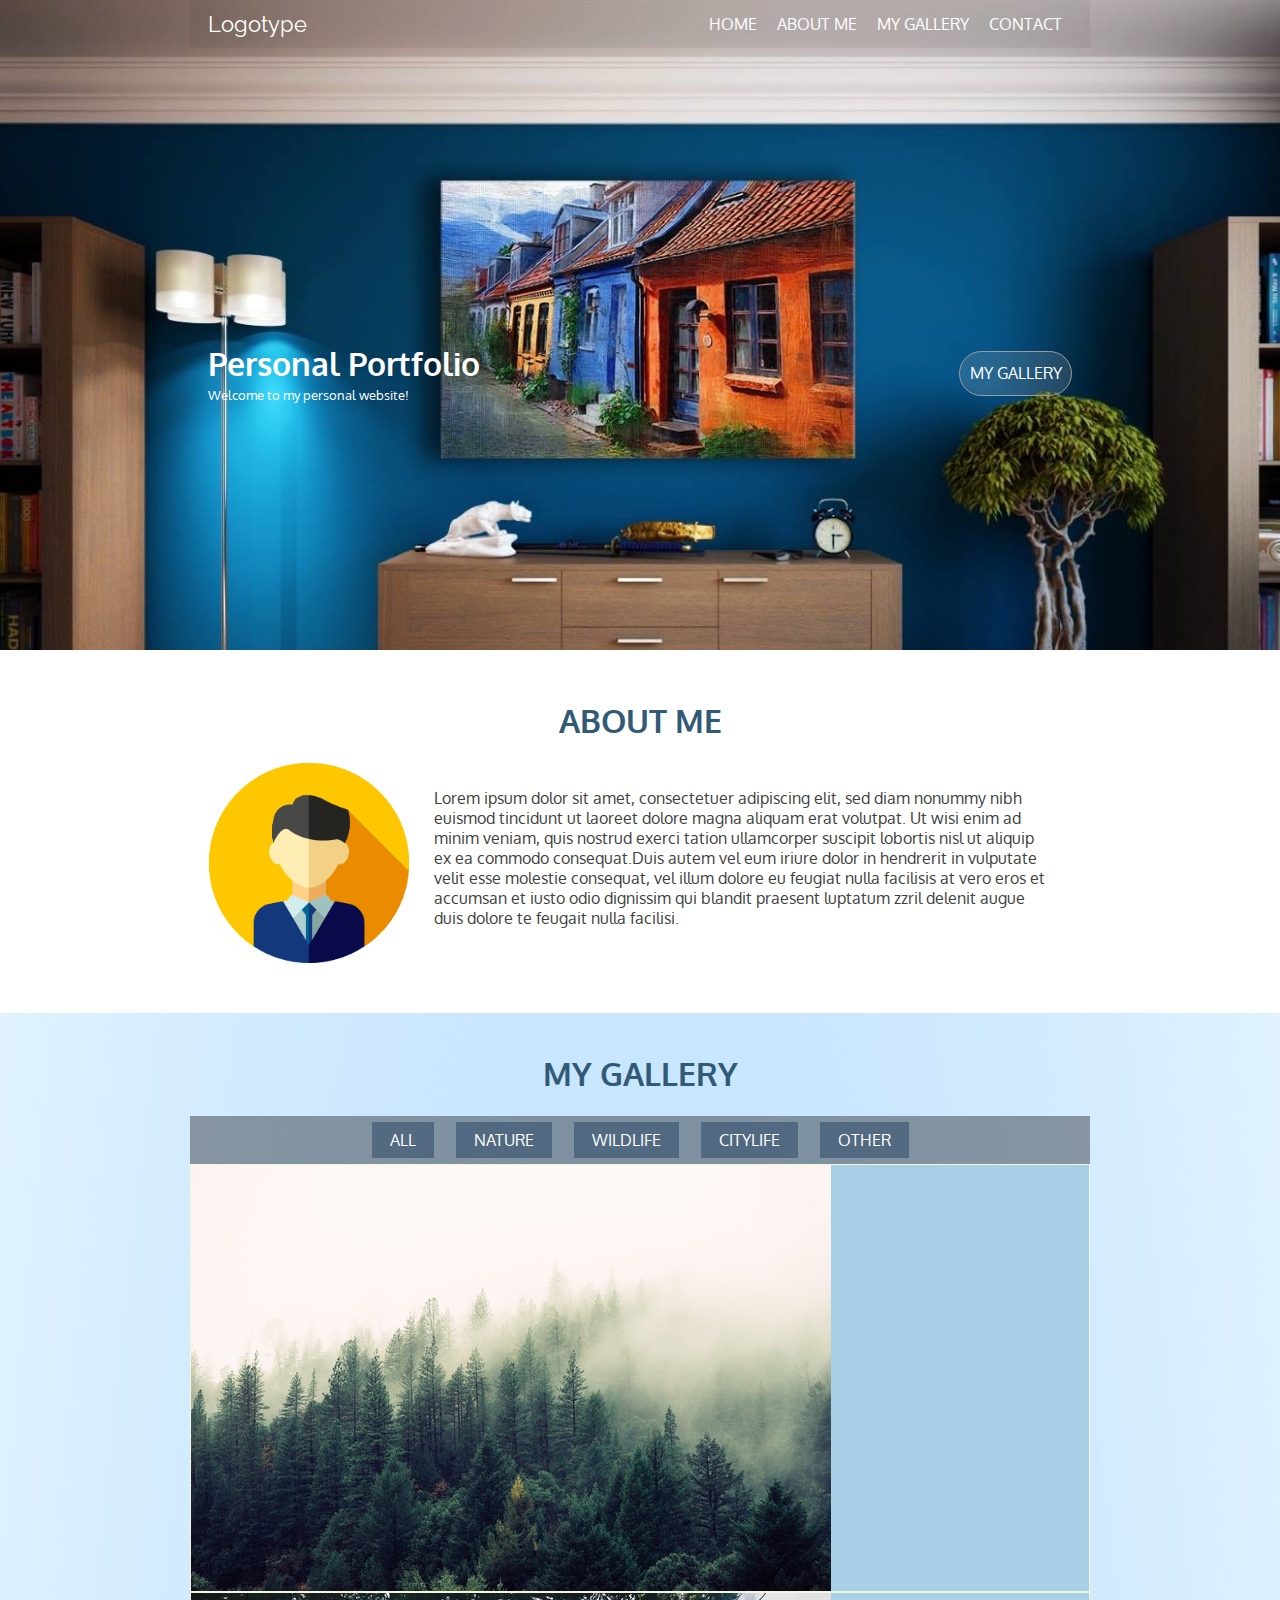
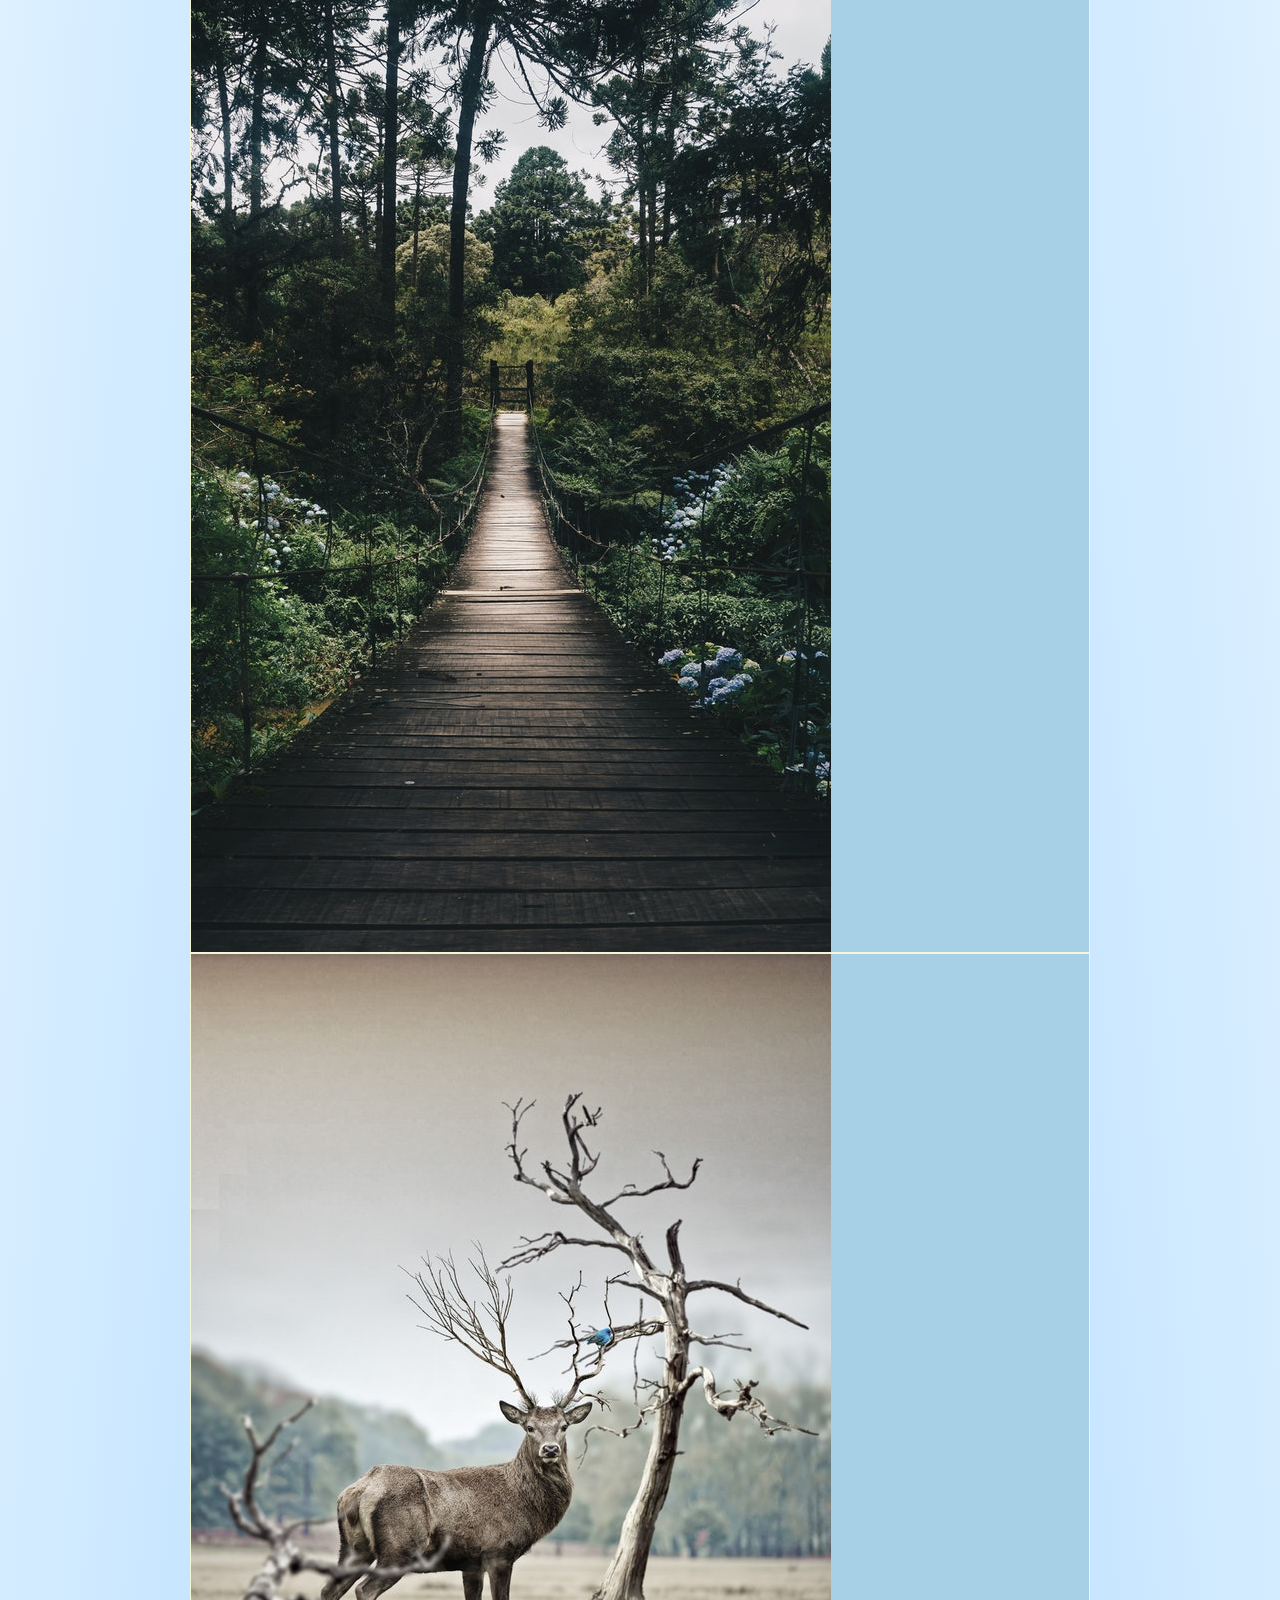
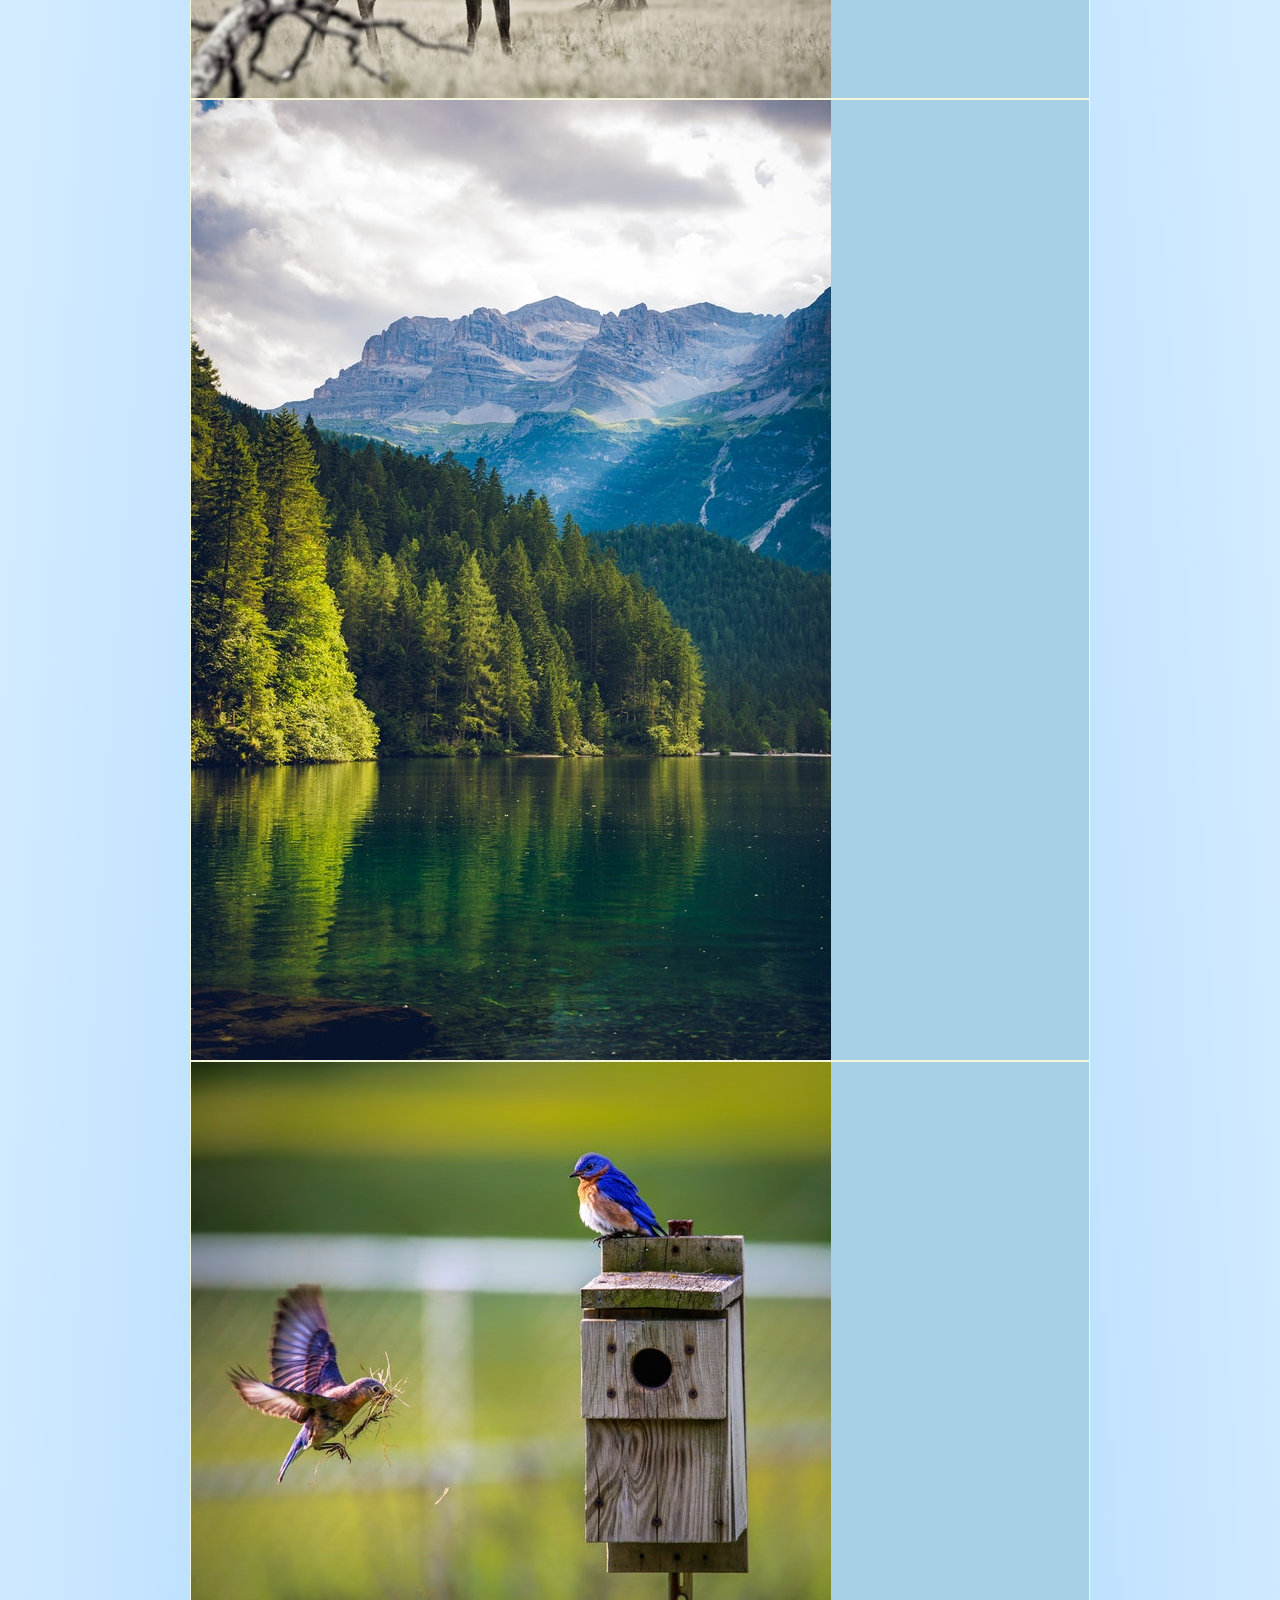
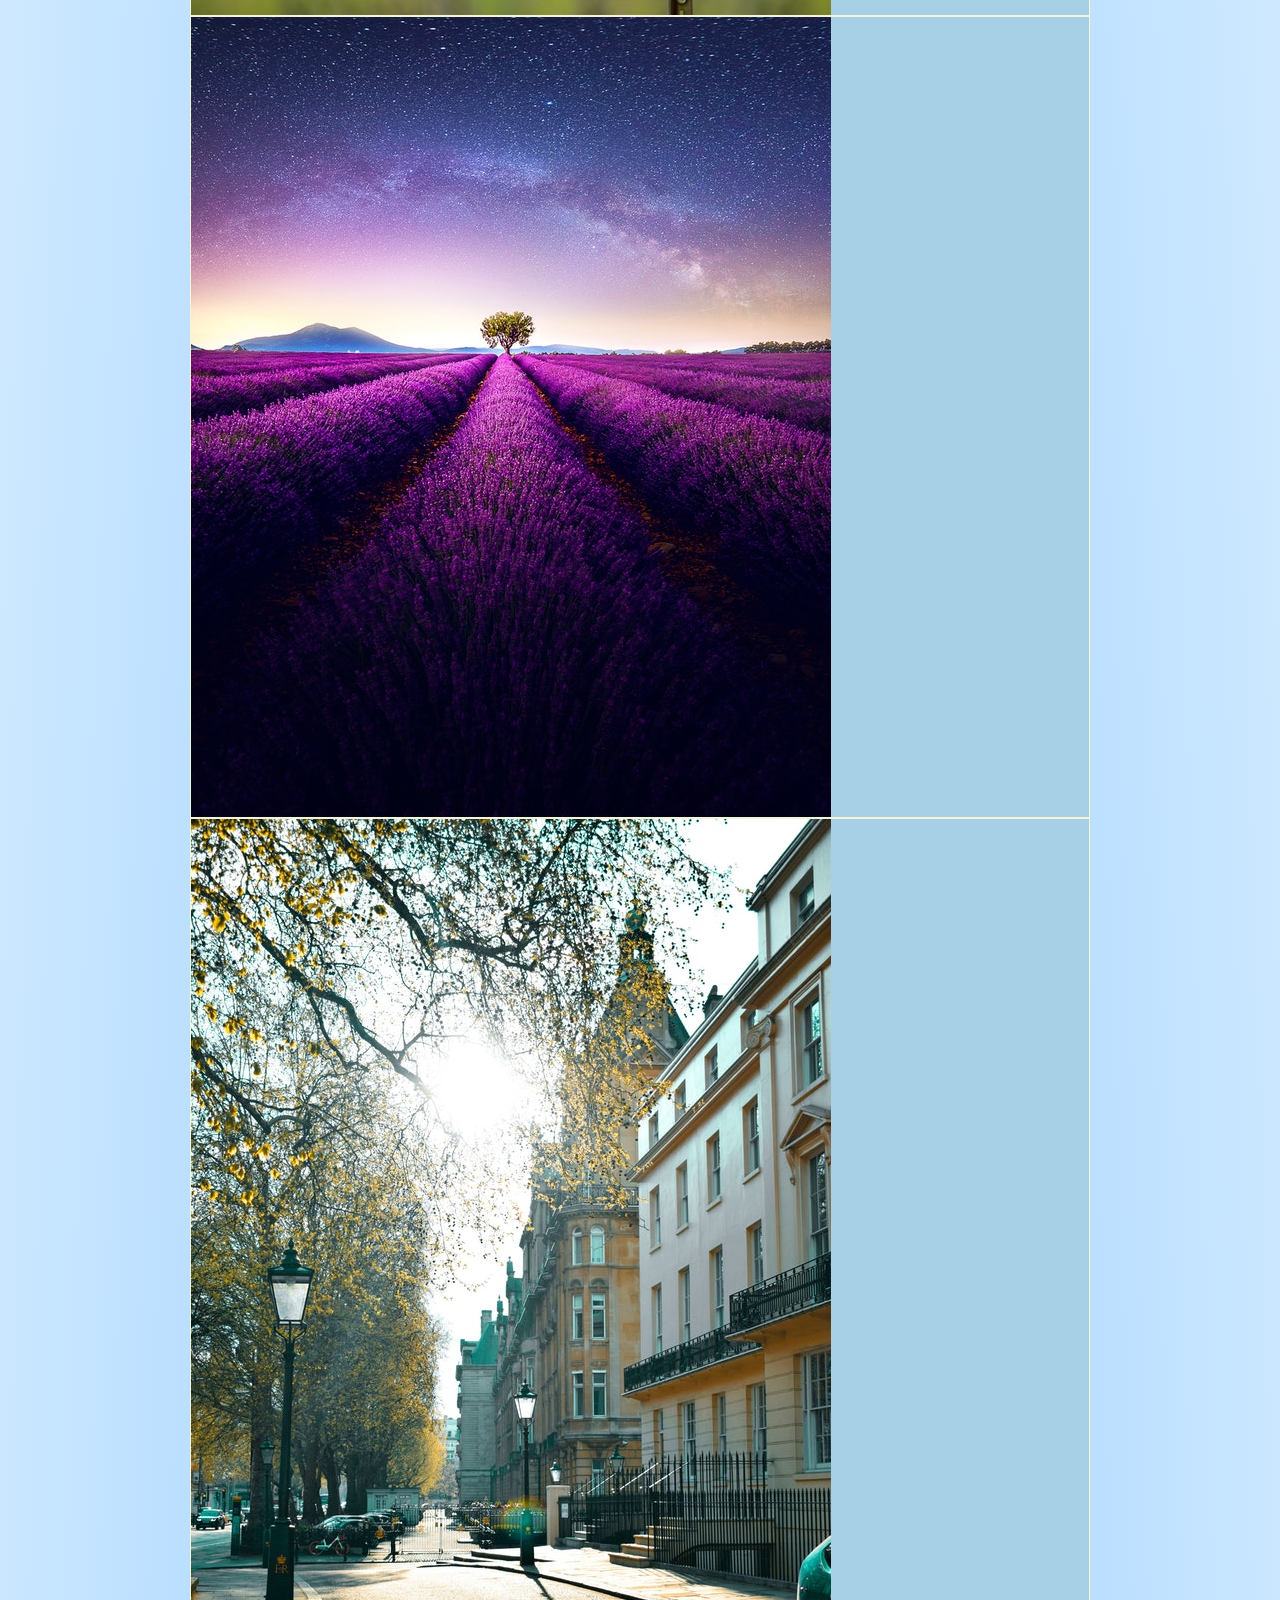
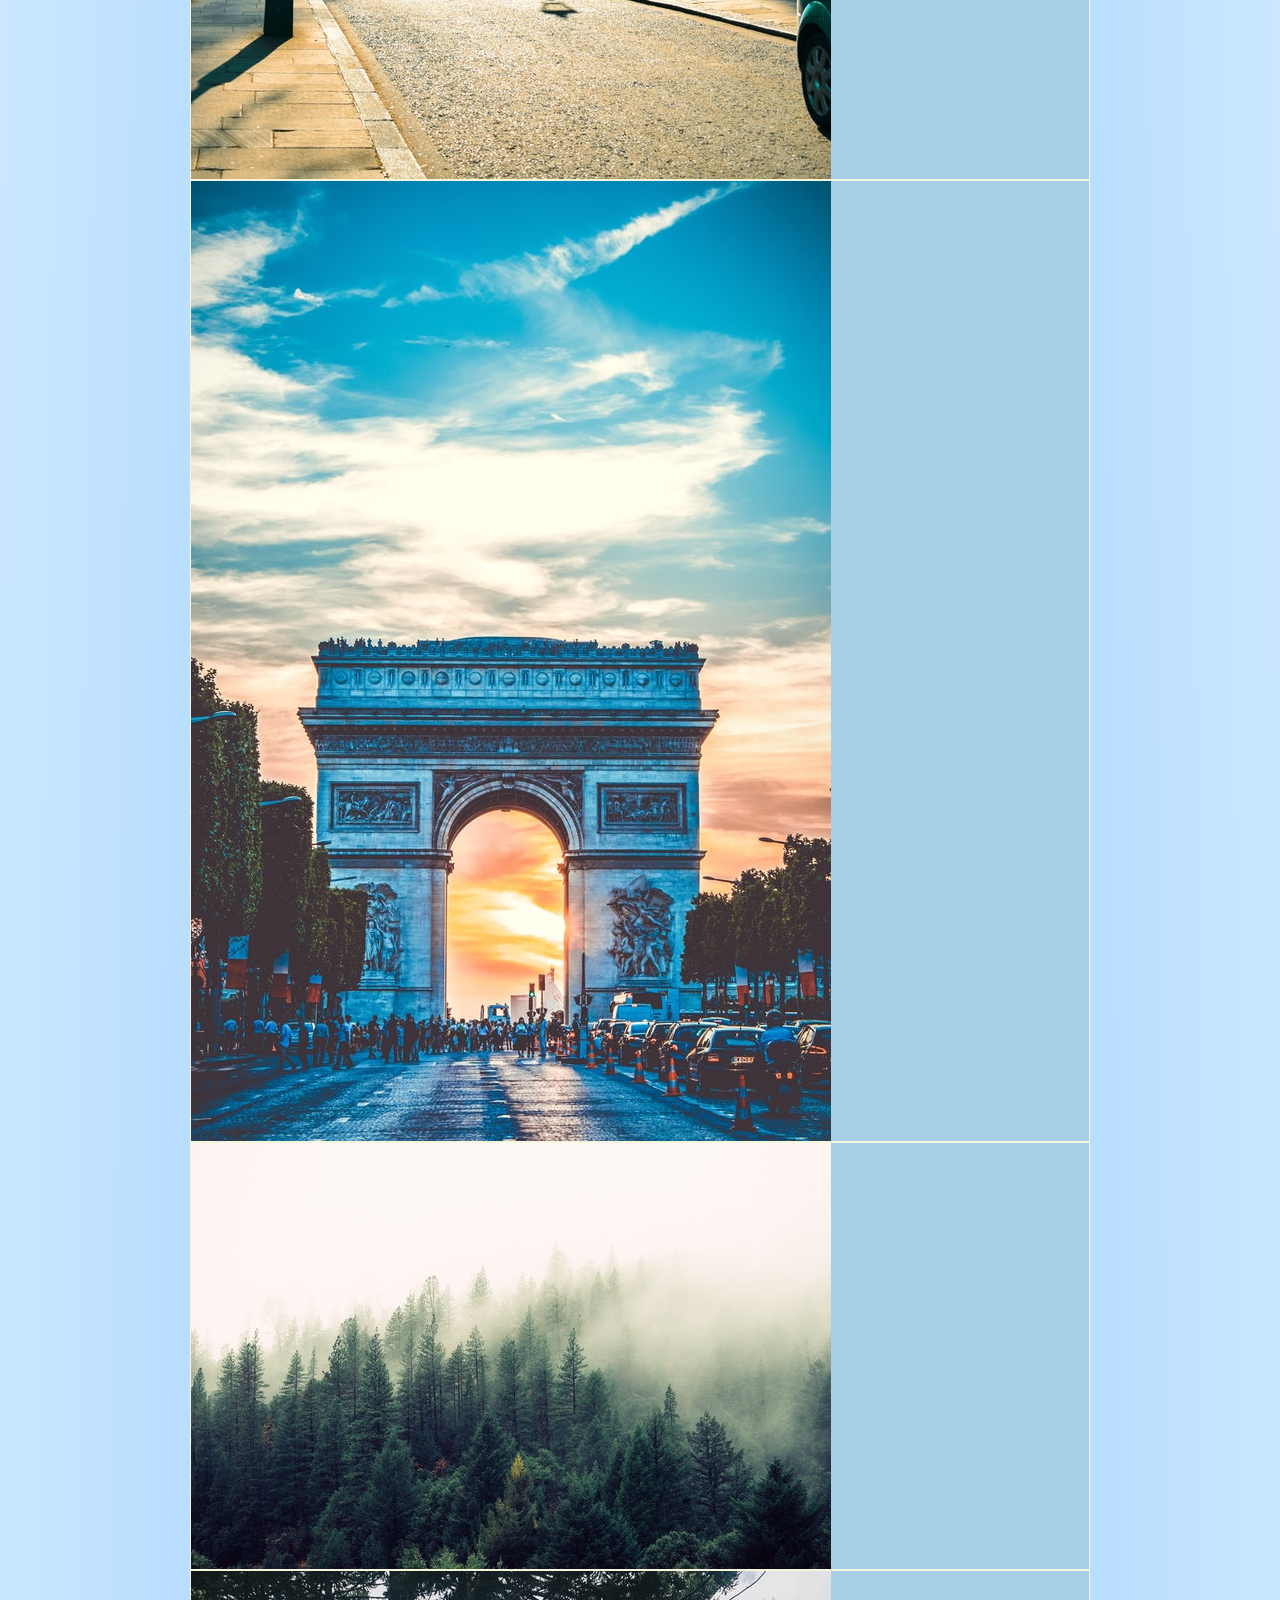
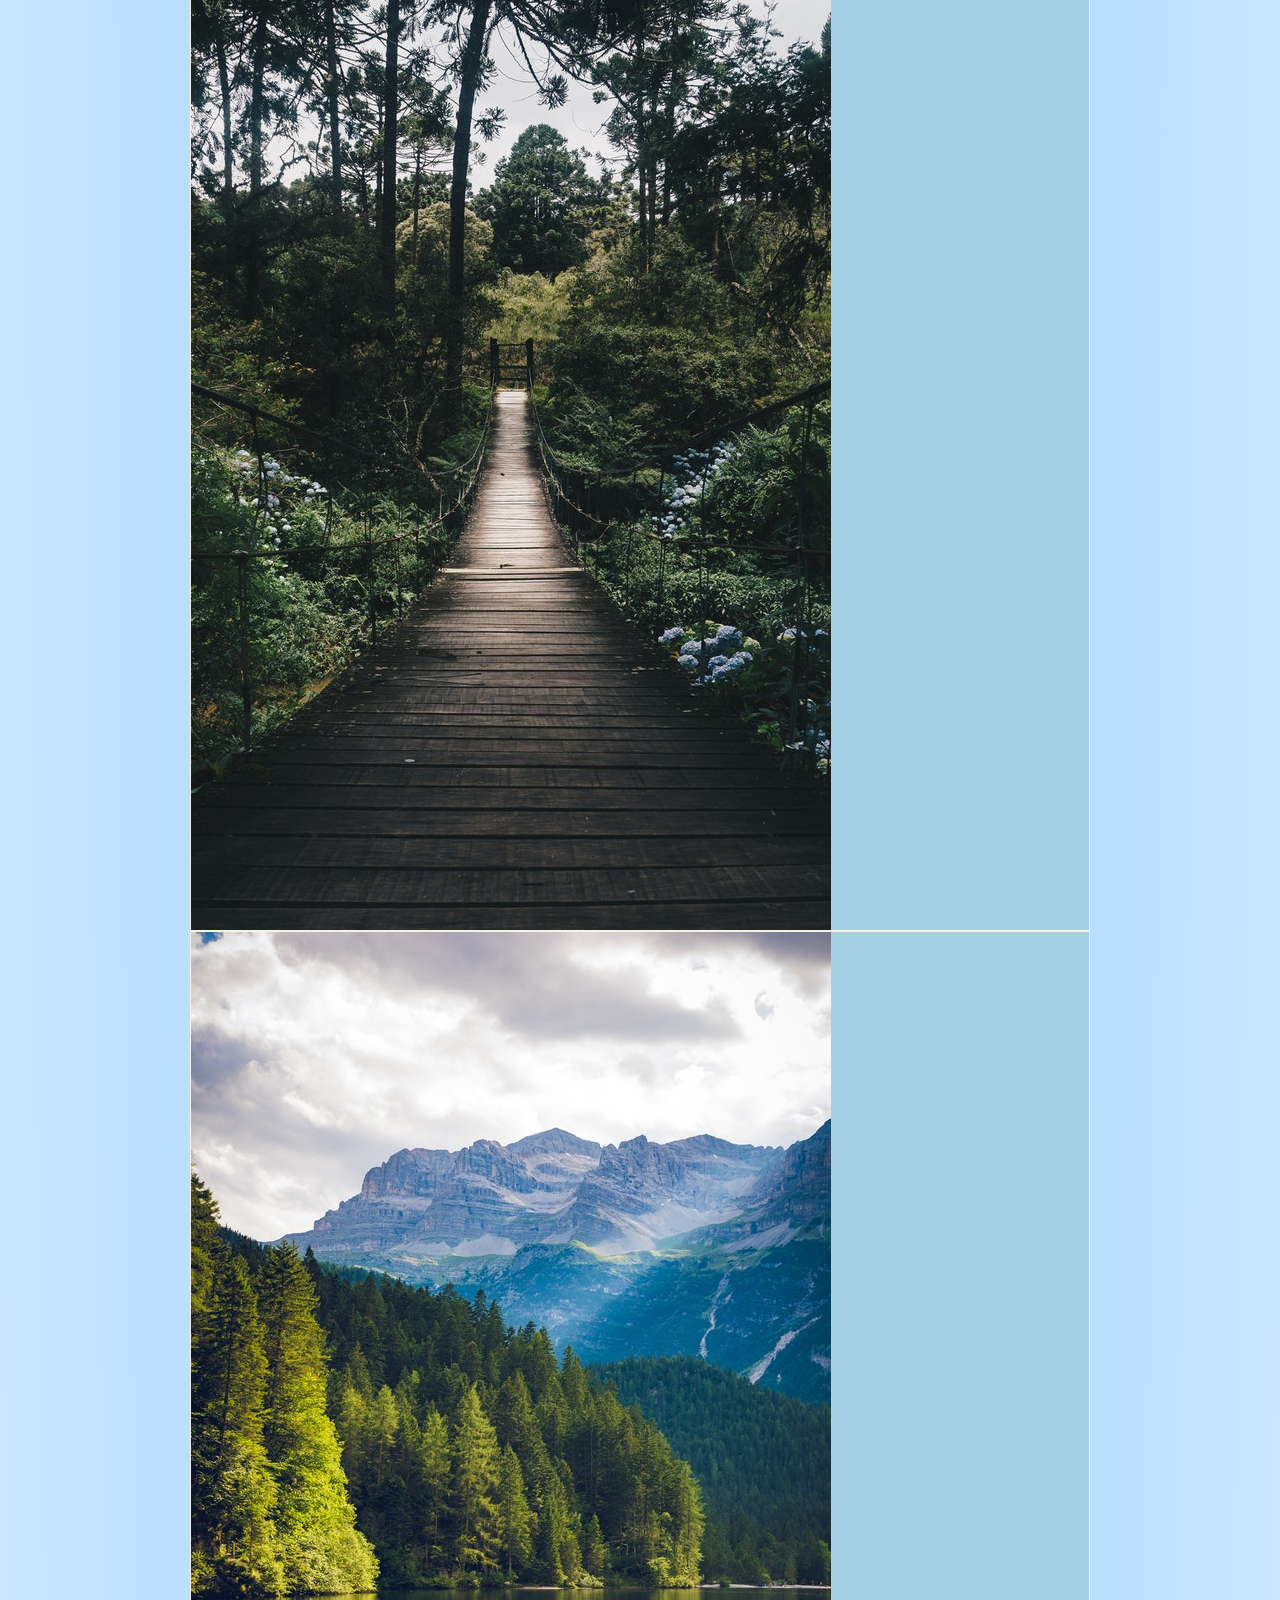
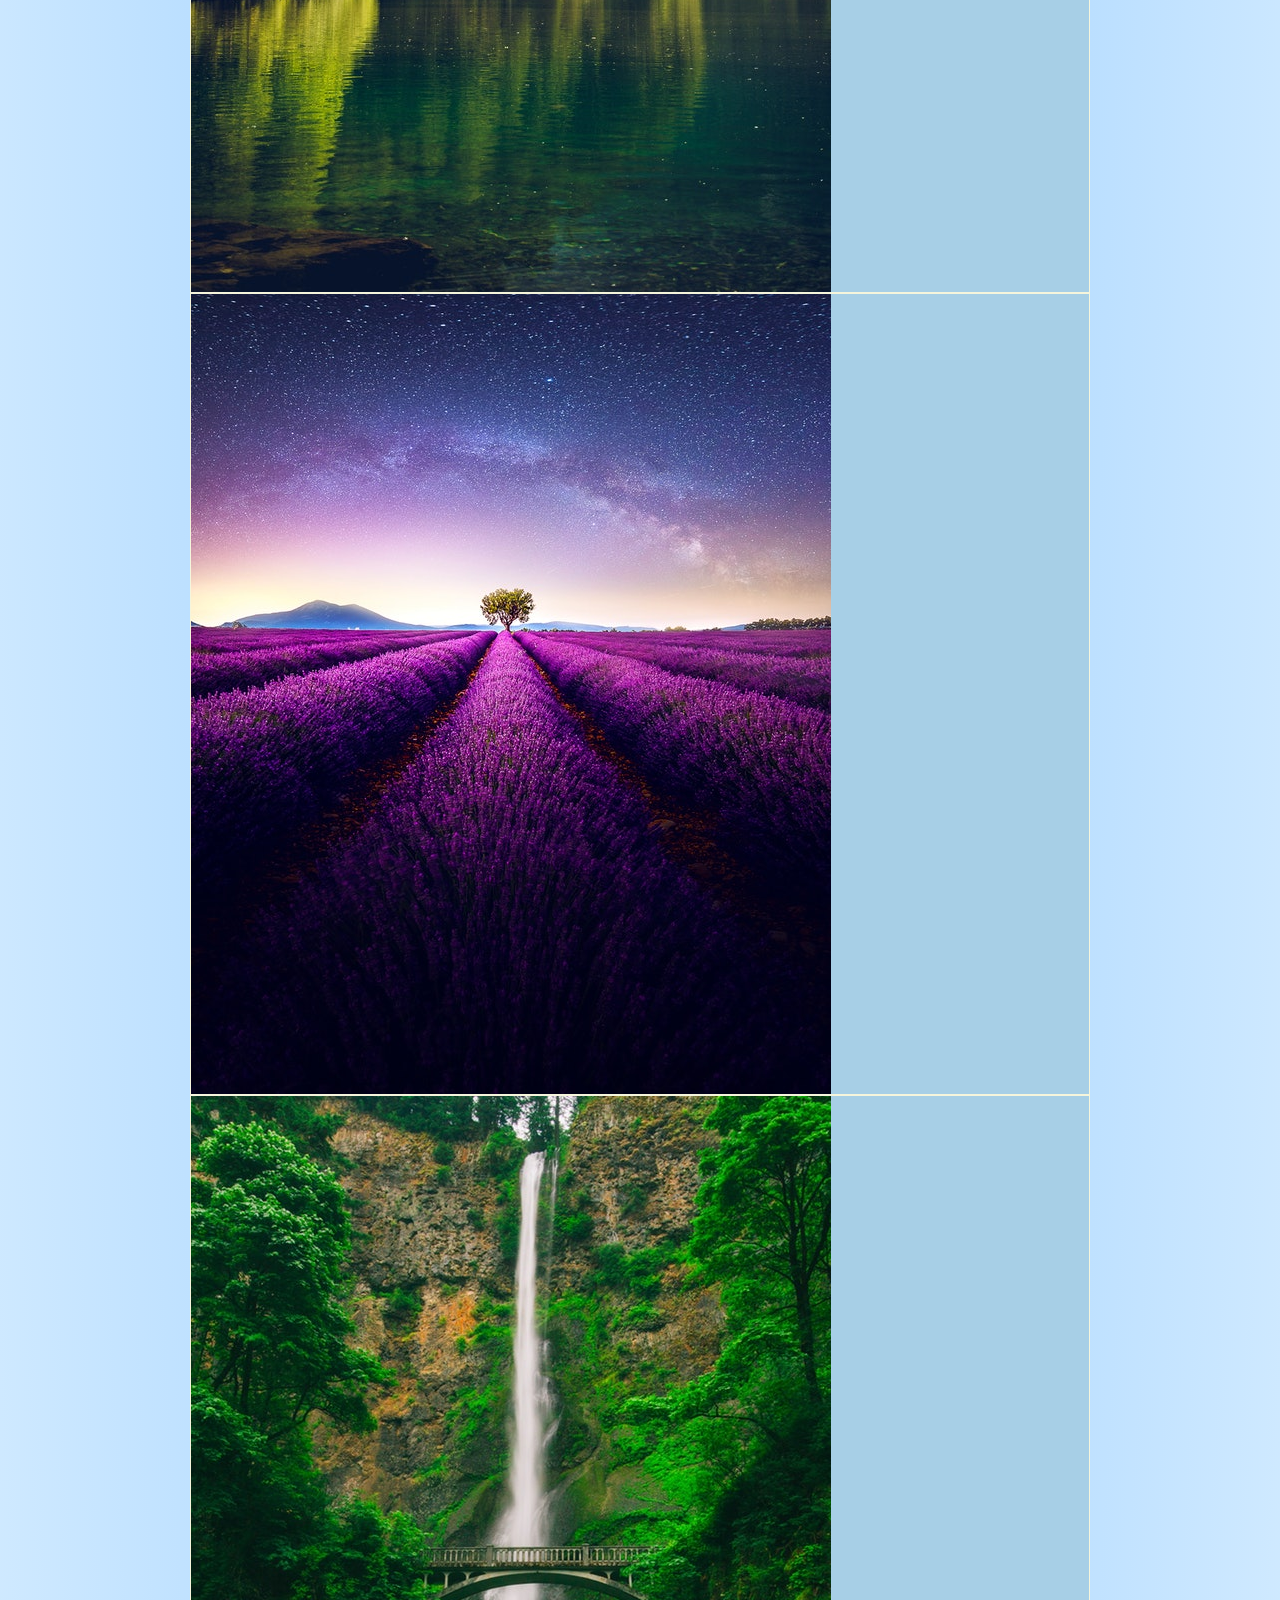
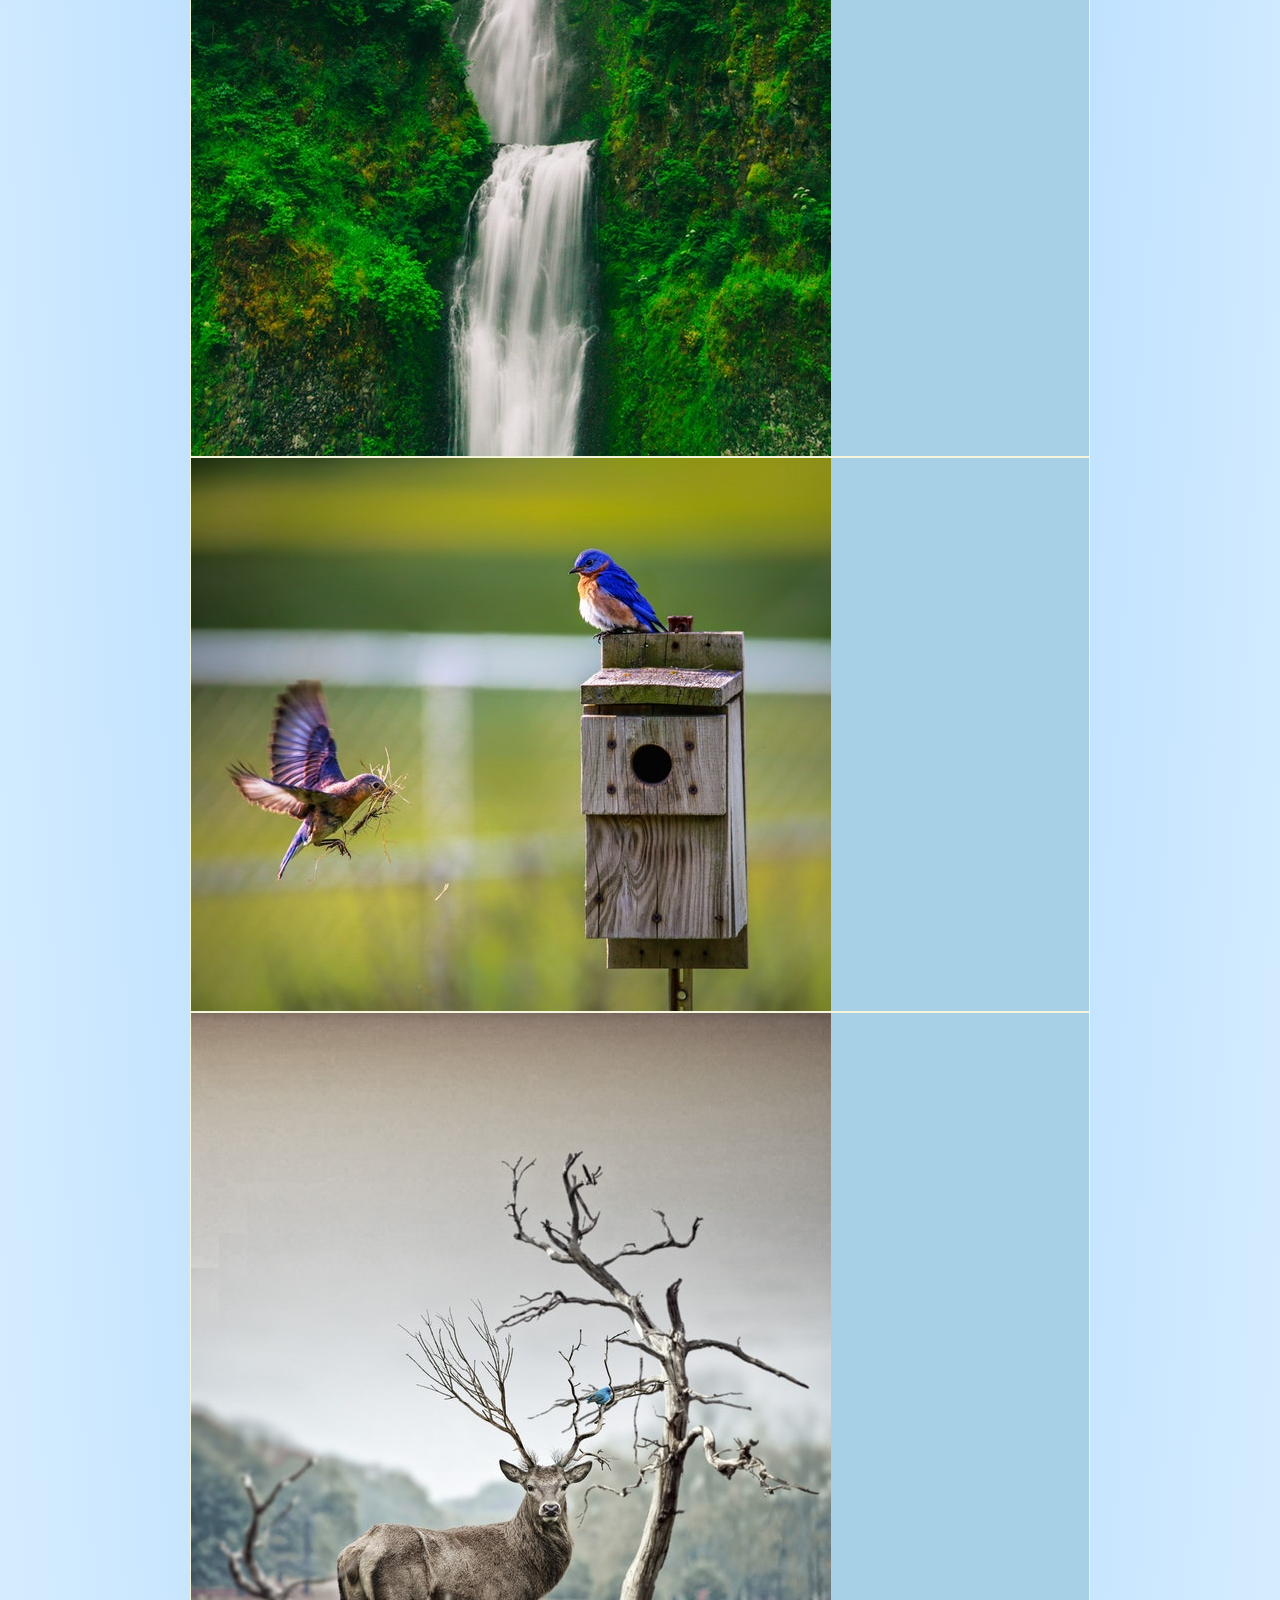
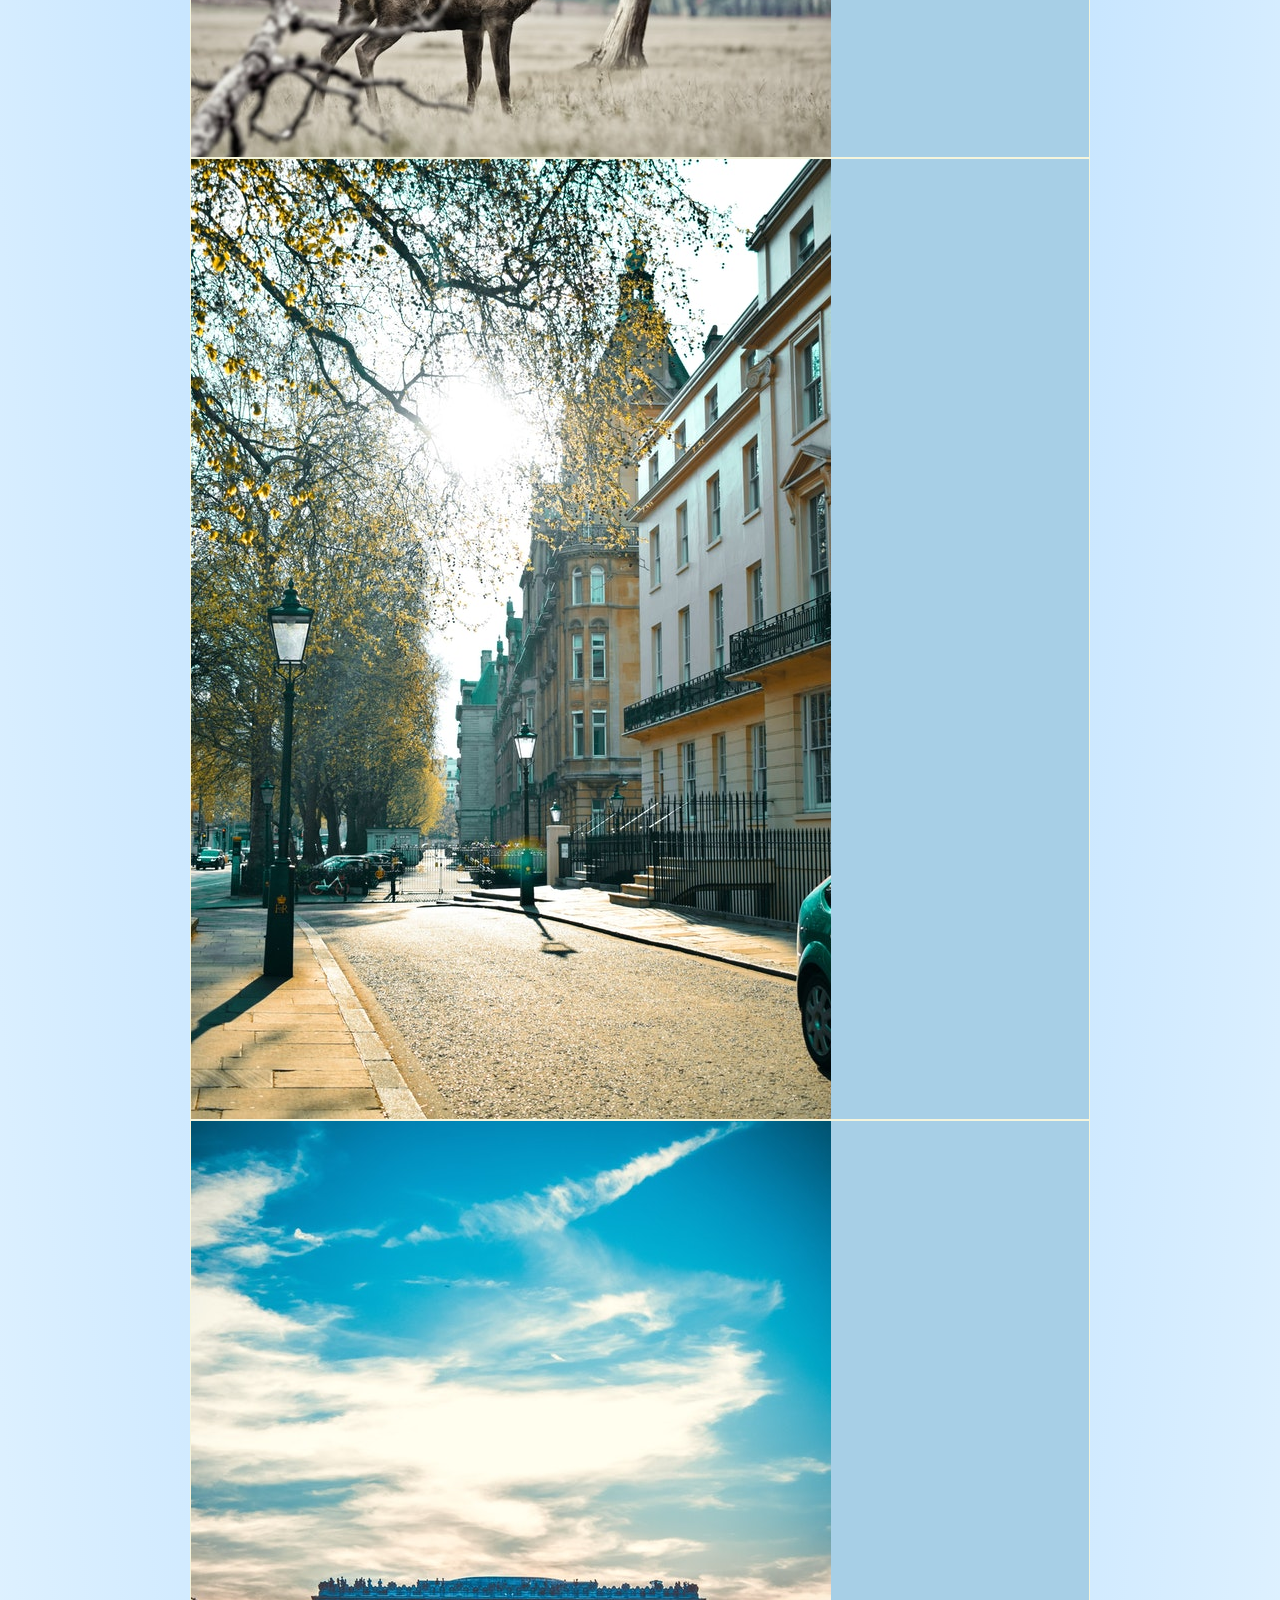
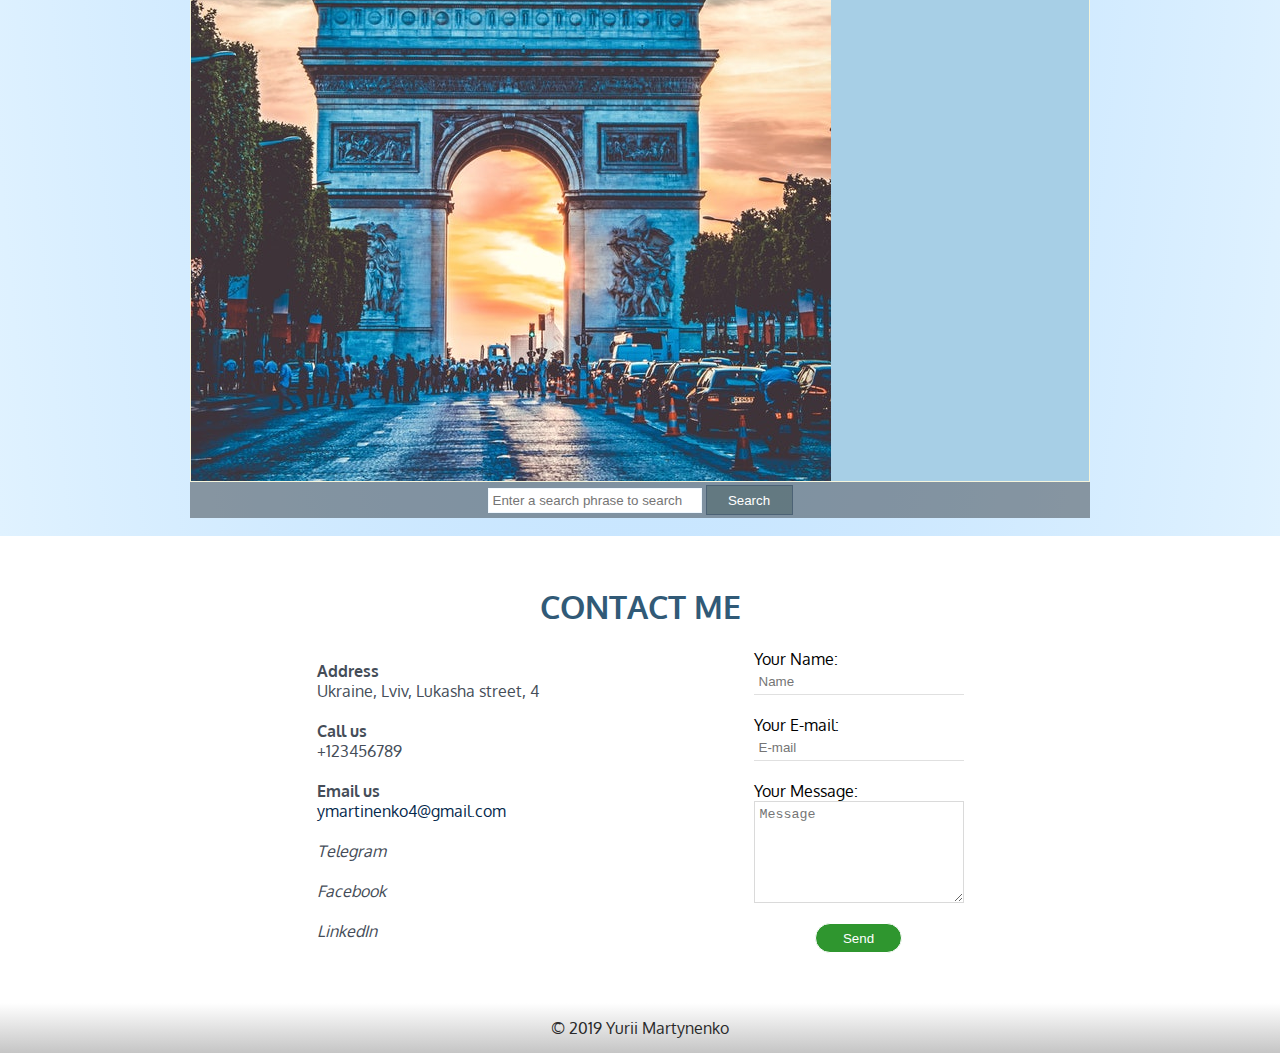
<file: index.html>
<!doctype html>
<html lang="en">
<head>
    <meta charset="UTF-8">
    <meta name="viewport" content="width=device-width, initial-scale=1.0">
    <meta http-equiv="X-UA-Compatible" content="ie=edge">
    <title>Personal portfolio</title>
    <link rel="shortcut icon" href="favicon.ico" type="image/x-icon">
    <link rel="stylesheet" href="css/index.css">
    <link rel="stylesheet" href="https://use.fontawesome.com/releases/v5.8.1/css/all.css" integrity="sha384-50oBUHEmvpQ+1lW4y57PTFmhCaXp0ML5d60M1M7uH2+nqUivzIebhndOJK28anvf" crossorigin="anonymous">
</head>
<body >
    <header class="parallax">
        <div class="container">
            <nav>
                <span class="logo"><a href="index.html"><i class="fas fa-camera-retro"></i> Logotype</a></span>
                <button type="button" id="nav-toggle"><i class="fas fa-bars"></i></button>
                <ul class="nav-menu">
                    <li><a href="#home"><i class="fas fa-home"></i> Home</a></li>
                    <li><a href="#about"><i class="fas fa-address-card"></i> About me</a></li>
                    <li><a href="#gallery"><i class="fas fa-image"></i> My Gallery</a></li>
                    <li><a href="#contact"><i class="fas fa-address-book"></i> Contact</a></li>
                </ul>
            </nav>
            <div id="text_header">
                <div class="text_info">
                    <h1>Personal Portfolio</h1>
                    <small>Welcome  to my personal website!</small>
                </div>
                <span class="button">
                    <a href="#gallery" class="bgallery">My Gallery</a>
                </span>
            </div>
        </div>
    </header>
    <main>
        <div class="container">
            <section id="about">
                <h3>About me</h3>
                <div class="aboutme">
                    <img src="img/myphoto.png" alt="my photo" class="myphoto">
                    <p>Lorem ipsum dolor sit amet, consectetuer adipiscing elit, sed diam nonummy nibh euismod tincidunt ut laoreet dolore magna aliquam erat volutpat. Ut wisi enim ad minim veniam, quis nostrud exerci tation ullamcorper suscipit lobortis
                        nisl ut aliquip ex ea commodo consequat.Duis autem vel eum iriure dolor in hendrerit in vulputate velit esse molestie consequat, vel illum dolore eu feugiat nulla facilisis at vero eros et accumsan et iusto odio dignissim qui blandit
                        praesent luptatum zzril delenit augue duis dolore te feugait nulla facilisi.</p>
                </div>
            </section>
        </div>
        <section id="gallery">
            <div class="container">
                <h3>My Gallery</h3>
                <div class="nav">
                    <ul>
                        <li class="all-list"><a href="#all">All</a></li>
                        <li class="nature-list"><a href="#nature">Nature</a></li>
                        <li class="wildfife-list"><a href="#wildfife">Wildlife</a></li>
                        <li class="citylife-list"><a href="#citylife">Citylife</a></li>
                        <li class="other-list"><a href="#other">Other</a></li>
                    </ul>
                </div>
                <div class="all-photos">
                    <div class="nature">
                        <a href="#openPhoto"><img class="image" src="img/nature-fog.jpg" alt="Nature"></a>
                    </div>
                    <div class="nature">
                        <a href="#nature"><img class="image" src="img/nature-forest.jpg" alt="Nature"></a>
                    </div>
                    <div class="wildfife">
                        <a href="#"><img class="image" src="img/wildfife-deer.jpg" alt="Wildfife"></a>
                    </div>
                    <div class="nature">
                        <a href="#"><img class="image" src="img/nature-lake.jpg" alt="Nature"></a>
                    </div>
                    <div class="wildfife">
                        <a href="#"><img class="image" src="img/wildfife-birds.jpg" alt="Wildfife"></a>
                    </div>
                    <div class="nature">
                        <a href="#"><img class="image" src="img/nature-levanda.jpg" alt="Nature"></a>
                    </div>
                    <div class="citylife">
                        <a href="#"><img class="image" src="img/citylife-london.jpg" alt="Citylife"></a>
                    </div>
                    <div class="citylife">
                        <a href="#"><img class="image" src="img/citylife-paris.jpg" alt="Citylife"></a>
                    </div>
                </div>
                <div class="nature-photos">
                    <div class="nature">
                        <a href="#"><img class="image" src="img/nature-fog.jpg" alt="Nature"></a>
                    </div>
                    <div class="nature">
                        <a href="#"><img class="image" src="img/nature-forest.jpg" alt="Nature"></a>
                    </div>
                    <div class="nature">
                        <a href="#"><img class="image" src="img/nature-lake.jpg" alt="Nature"></a>
                    </div>
                    <div class="nature">
                        <a href="#"><img class="image" src="img/nature-levanda.jpg" alt="Nature"></a>
                    </div>
                    <div class="nature">
                        <a href="#"><img class="image" src="img/nature-waterfull.jpg" alt="Citylife"></a>
                    </div>
                </div>
                <div class="wildfife-photos">
                    <div class="wildfife">
                        <a href="#"><img class="image" src="img/wildfife-birds.jpg" alt="Wildfife"></a>
                    </div>
                    <div class="wildfife">
                        <a href="#"><img class="image" src="img/wildfife-deer.jpg" alt="Wildfife"></a>
                    </div>
                </div>
                <div class="citylife-photos">
                    <div class="citylife">
                        <a href="#"><img class="image" src="img/citylife-london.jpg" alt="Citylife"></a>
                    </div>
                    <div class="citylife">
                        <a href="#" id="openPhoto"><img class="image" src="img/citylife-paris.jpg" alt="Citylife"></a>
                    </div>
                </div>
                <div class="nav search-submit">
                    <form id="search-form" action="#">
                        <input id="search-keyword" type="search" placeholder="Enter a search phrase to search" required="">
                        <input id="submit-btn" type="submit" value="Search">
                    </form>
                </div>
                <div class="other-photos">
                </div>
            </div>
        </section>
        <div class="container">
            <section id="contact">
                <h3>Contact me</h3>
                <div class="contactme">
                    <ul>
                        <li><i class="fas fa-map-marked"></i> <b>Address</b><br>Ukraine, Lviv, Lukasha street, 4</li>
                        <li><i class="fas fa-phone"></i> <b>Call us</b><br>+123456789</li>
                        <li><i class="fas fa-at"></i> <b>Email us</b><br><a href="mailto:ymartinenko4@gmail.com">ymartinenko4@gmail.com</a></li>
                        <li><i class="fab fa-telegram"> Telegram</i></li>
                        <li><i class="fab fa-facebook"> Facebook</i></li>
                        <li><i class="fab fa-linkedin"> LinkedIn</i></li>
                    </ul>
                    <form action="https://formspree.io/ymartinenko4@gmail.com" method="POST" class="formsend">
                        <label for="name">Your Name:</label>
                        <input type="text" id="name" placeholder="Name"><br>
                        <label for="email">Your E-mail:</label>
                        <input type="email" id="email" placeholder="E-mail"><br>
                        <label for="message">Your Message:</label>
                        <textarea placeholder="Message" id="message"></textarea><br>
                        <input type="submit" value="Send">
                    </form>
                </div>
            </section>
        </div>
    </main>
    <footer>
        <span>© 2019 Yurii Martynenko</span>
    </footer>
    <script src="https://code.jquery.com/jquery-3.4.1.min.js" integrity="sha256-CSXorXvZcTkaix6Yvo6HppcZGetbYMGWSFlBw8HfCJo=" crossorigin="anonymous"></script>
    <script src="js/parallax.jquery.js"></script>
    <script src="js/index.js"></script>
</body>
</html>
</file>
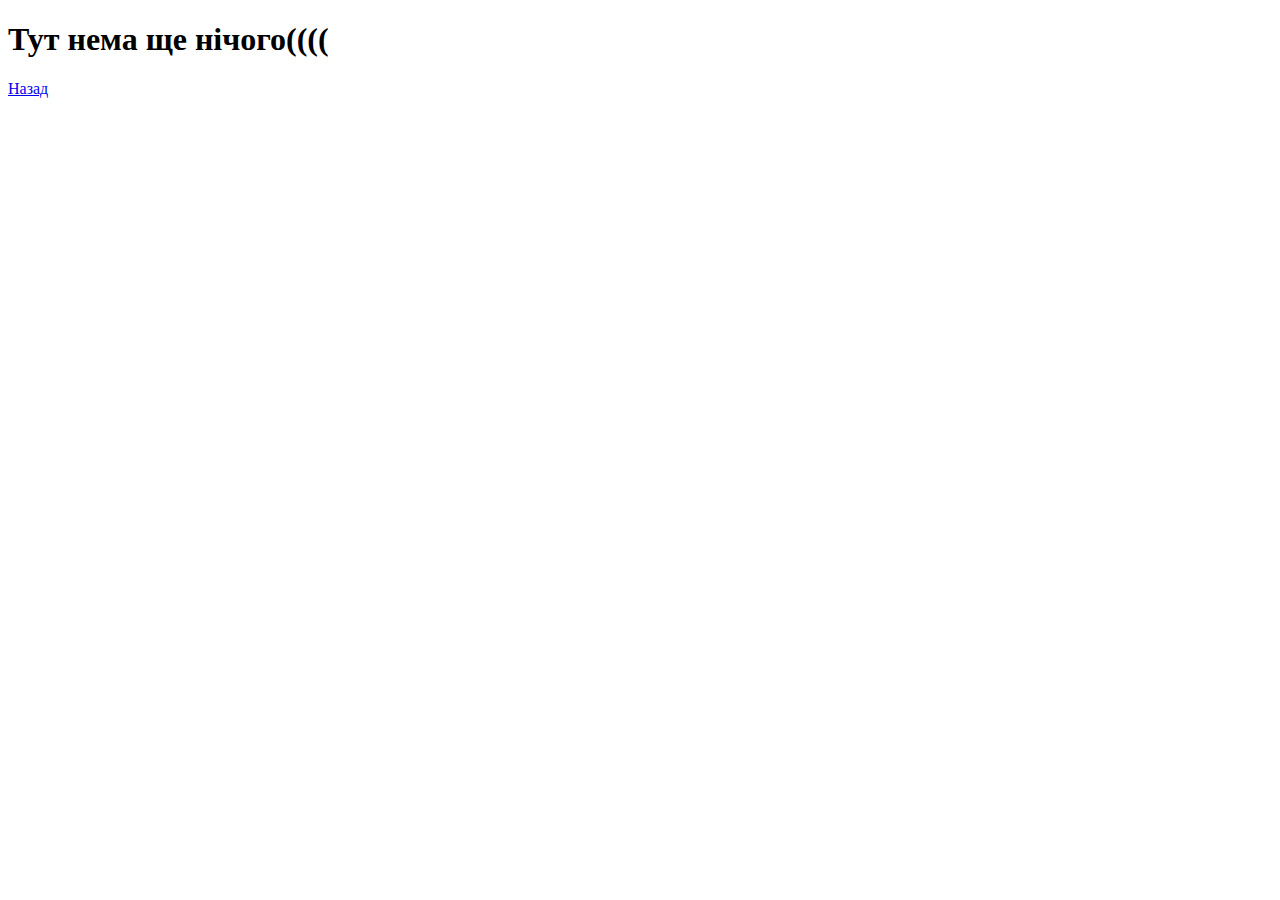
<file: gallery.html>
<!DOCTYPE html>
<html lang="uk">
<head>
    <meta charset="UTF-8">
    <meta name="viewport" content="width=device-width, initial-scale=1.0">
    <meta http-equiv="X-UA-Compatible" content="ie=edge">
    <title>Галерея</title>
</head>
<body>
    <h1>Тут нема ще нічого((((</h1>
    <a href="index.html">Назад</a>
</body>
</html>
</file>
<file: css/index.css>
@import url('https://fonts.googleapis.com/css?family=Oxygen|Raleway');
html,
body,
h1,
h2,
h3,
p,
div,
nav,
section,
main,
ul {
    margin: 0;
    padding: 0;
    font-family: 'Oxygen', sans-serif;
    scroll-behavior: smooth;
}

.container {
    max-width: 900px;
    margin: 0 auto;
}

a {
    color: #05284c;
    text-decoration: none;
}

p {
    color: #404040;
}

header {
    background: url(../img/background.jpg) no-repeat;
    background-size: cover;
    background-position: center;
    height: 650px;
}

header .container nav .logo {
    font-family: 'Raleway', sans-serif;
    font-size: 22px;

}

header .container nav .logo a {
    color: white;
    text-decoration: none;
}

header .container nav ul {
    display: none;

}

header .container nav ul li>a {
    color: white;
    font-size: 16px;
    text-decoration: none;
    text-transform: uppercase;
    font-family: 'Oxygen', sans-serif;
}

header .container nav ul li>a:hover {
    color: #f1f1f1;
    text-shadow: 1px 1px 13px white;
    transition-duration: 0.8s;
}

@media (min-width: 530px) {
    header .container nav {
        display: flex;
        padding: 17px 18px;
        background-color: #0000005e;
    }
}

@media (min-width: 635px) {
    header .container nav ul {
        flex: 1;
        padding: 0;
        list-style: none;
        justify-content: flex-end;
        align-items: center;
        display: flex !important;
    }
}

header .container nav ul li {
    padding: 0 10px;
}

#nav-toggle {
    justify-content: flex-end;
    align-items: center;
    display: flex;
    width: 25px;
    height: 20px;
    border: 1px solid beige;
    background-color: #f9f9f9;
    cursor: pointer;
    outline: none;
}

@media (min-width:635px) {
    #nav-toggle {
        display: none;
    }
}

header .container nav {
    display: flex;
    justify-content: space-between;
    padding: 11px 18px;
    background-color: rgba(0, 0, 0, 0.05);
}

#text_header {
    display: flex;
    justify-content: center;
    flex-direction: column;
    height: 650px;
    padding: 0px 18px;
}

a.bgallery {
    color: white;
    text-decoration: none;
    background: #d4d4d429;
    width: 111px;
    height: 43px;
    border-radius: 28px;
    border: 1px solid #9c9c9c;
    text-transform: uppercase;
    color: white;
    display: flex;
    justify-content: center;
    align-items: center;
}

a.bgallery:hover {
    color: #e8e7e7;
    background: #10101029;
    border: 1px solid #9c9c9c;
    transition-duration: 3s;
}

@media (min-width:430px) {
    .button {
        display: flex;
        justify-content: flex-end;
    }
}

@media (min-width:430px) {
    .text_info {
        position: absolute;
        color: white;
    }
}

.text_info {
    color: white;
}

section {
    margin: 50px 0;
    padding: 0 19px;
}

h3 {
    text-align: center;
    color: #315a77;
    text-transform: uppercase;
    font-size: 32px;
    margin: 22px 0;
}

section#gallery {
    background: aliceblue;
    background-image: radial-gradient(#8db4fd, #b9deff, #e0f2ff);
    padding: 18px 19px 18px;
}

.myphoto {
    width: 200px;
    height: 200px;
    margin: 0 auto;
}

@media (min-width: 700px) {
    .aboutme {
        display: flex;
        flex-direction: row;
    }
}

#about .aboutme p {
    padding: 25px;
}

img {
    display: block;
    width: 100%;
}

.photos {
    display: grid;
    grid-gap: 2px;
}

@media (min-width: 400px) {
    .photos {
        display: grid;
        grid-template-columns: 1fr 1fr;
        grid-gap: 2px;
    }
}

@media (min-width: 660px) {
    .photos {
        display: grid;
        grid-template-columns: 1fr 1fr 1fr;
        grid-gap: 2px;
    }
}

@media (min-width: 770px) {
    .photos {
        display: grid;
        grid-template-columns: 1fr 1fr 1fr 1fr;
        grid-gap: 2px;
    }
}

@media (min-width: 530px) {
    #gallery .container .nav {
        padding: 3px 18px;
        background-color: #0000005e;
    }
}

#gallery .container .nav ul li>a {
    color: white;
    font-size: 16px;
    text-decoration: none;
    text-transform: uppercase;
    font-family: 'Oxygen', sans-serif;
    background-color: #23415f7d;
    padding: 8px 18px;
}

#gallery .container .nav ul li>a:hover {
    background-color: #101c277d;
    transition-duration: 1s;
}

#gallery .container .nav {
    background-color: #0000005e;
}

#gallery .container .nav ul {
    list-style: none;
    display: grid;
    grid-template-columns: 1fr 1fr;
    justify-items: center;
}

@media (min-width: 630px) {
    #gallery .container .nav ul {
        flex: 1;
        padding: 0;
        list-style: none;
        justify-content: center;
        align-items: center;
        display: flex;
    }
}

#gallery .container .nav ul li {
    padding: 11px;
}

.photos div img:hover {
    cursor: zoom-in;
    opacity: 0.7;
    transition-duration: 1s;
}

.readmore {
    text-align: center;
    padding: 13px 0 0;
}

.readmore a {
    color: black;
}

@media (min-width: 600px) {
    #contact .contactme {
        display: flex;
        flex-direction: row;
        justify-content: space-around;
    }
}

@media (min-width: 600px) {
    #contact .contactme ul {
        list-style: none;
    }
}

@media (min-width: 600px) {
    #contact .contactme ul li {
        padding: 10px 0;
        color: #272727;
    }
}

.contactme {
    display: flex;
    flex-direction: column;
    align-items: center;
    margin: 20px 0;
}

.contactme ul {
    list-style: none;
}

#contact .contactme ul li {
    padding: 10px 0;
    color: #454d58;
}

form.formsend {
    display: flex;
    flex-direction: column;
}

.formsend input {
    width: 200px;
    outline: 0;
    padding: 5px;
    border: 0;
    border-bottom: 1px solid #e0e0e0;
}

textarea#message {
    padding: 5px;
    outline: 0;
    border: 1px solid #dadada;
    max-width: 200px;
    height: 90px;
    max-height: 180px;
}

input[type="submit"] {
    border: 1px solid;
    background-color: #2f962f;
    border-radius: 23px;
    color: white;
    width: 87px;
    height: 30px;
    margin: 0 auto;
    cursor: pointer;
}

input[type="submit"]:hover {
    background: #25772b;
    transition-duration: 1s;
}

footer {
    background: linear-gradient(#ffffff, #c5c5c5);
    height: 50px;
    display: flex;
    justify-content: center;
    align-items: center;
    color: #292929;
}

.parallax {
    background-size: cover;
    background-attachment: fixed;
    background-position: center center
}

.nav.search-submit {
    display: flex;
    justify-content: center;
}

input#search-keyword {
    padding: 4px;
    width: 214px;
    outline-color: #0e3848;
    border: 1px solid aliceblue;
}

input#submit-btn {
    border-radius: 0px;
    background-color: #49626382;
    border: 1px solid #4c6275;
    transition-duration: 3s;
    outline: 0;
}

input#submit-btn:hover {
    background-color: #49626300;
}

.image {
    margin: 0 auto;
    cursor: pointer;
}

.popup {
    position: fixed;
    width: 100%;
    height: 100%;
    display: flex;
    flex-direction: column;
    bottom: 0;
}

.popup_bg {
    background: rgba(0, 0, 0, 0.8);
    position: fixed;
    z-index: 1;
    height: 100%;
    width: 100%;
}

.popup_img {
    position: relative;
    margin: 5px auto;
    z-index: 2;
    max-width: 73%;
}

@media (min-width: 466px) {
    .popup_img {
        position: relative;
        margin: 5px auto;
        z-index: 2;
        height: 100%;
        width: unset;
    }
}

.other_photos,
.nature,
.wildfife,
.citylife {
    display: flex;
    align-items: center;
    border: 1px solid beige;
    background-color: #a7cfe6;
}

.popupopen {
    display: flex;
    flex-direction: column;
}

.alt_modal {
    color: white;
    z-index: 1;
    background: rgba(0, 0, 0, 0.38);
    padding: 5px 30px;
    width: 390px;
    margin: 10px auto;
    text-align: center;
}
@media (max-width: 634px) {
ul.nav-menu {
    flex-direction: column;
    list-style: none;
    margin: 42px -18px;
    position: absolute;
    width: 100%;
    text-align: center;
}
.nav-menu li {
    margin: 5px 0;
    background-color: #00000061;
    padding: 6px 0px !important;
}
}
</file>
